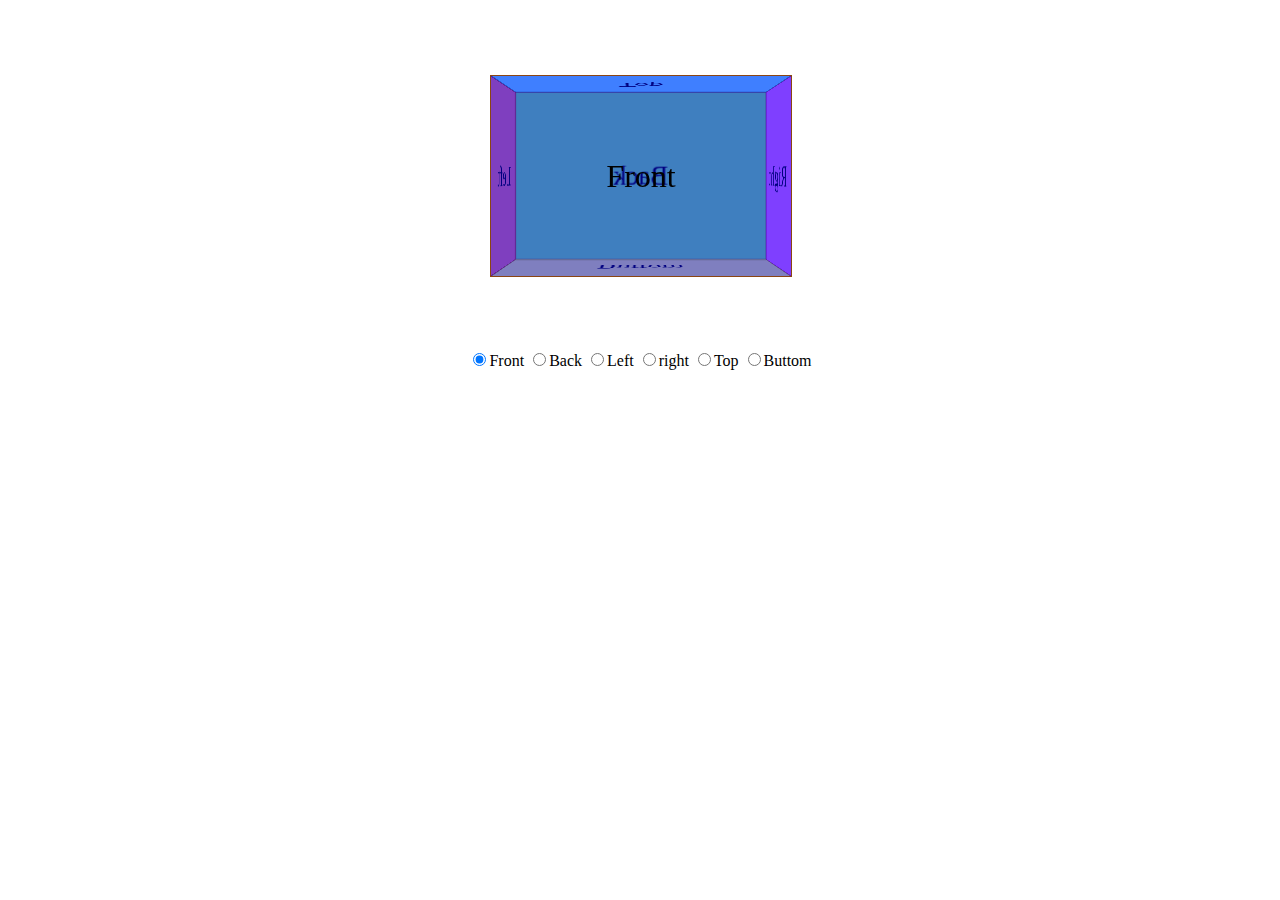
<file: box.html>
<!DOCTYPE html>
<html lang="en">
<head>
    <meta charset="UTF-8">
    <meta http-equiv="X-UA-Compatible" content="IE=edge">
    <meta name="viewport" content="width=device-width, initial-scale=1.0">
    <title>Box-Animation</title>
        <link rel="shortcut icon" href="favicon.png" type="image/x-icon">
    <link rel="stylesheet" href="box.css">
</head>
<body>
    <div class="container">
            <div class="box">
                <div class=" box-face box-face-front">Front</div>
                <div class=" box-face box-face-back">Back</div>
                <div class=" box-face box-face-left">Left</div>
                <div class=" box-face box-face-right">Right</div>
                <div class=" box-face box-face-top">Top</div>
                <div class=" box-face box-face-buttom">Buttom</div>
            </div>
    </div>
    <div class="radio-group">
        <label for="box1">
            <input type="radio" name="box-select" id="box1" value="front" checked>Front
        </label>
        <label for="box2">
            <input type="radio" name="box-select" id="box2" value="back">Back
        </label>
        <label for="box3">
            <input type="radio" name="box-select" id="box3" value="left">Left
        </label>
        <label for="box4">
            <input type="radio" name="box-select" id="box4"value="right">right
        <label for="box5">
            <input type="radio" name="box-select" id="box5" value="top">Top
        </label> 
        <label for="box6">
            <input type="radio" name="box-select" id="box6" value="buttom">Buttom
        </label>
    </div>
       <script src="box.js">
       </script>
</body>
</html>
</file>
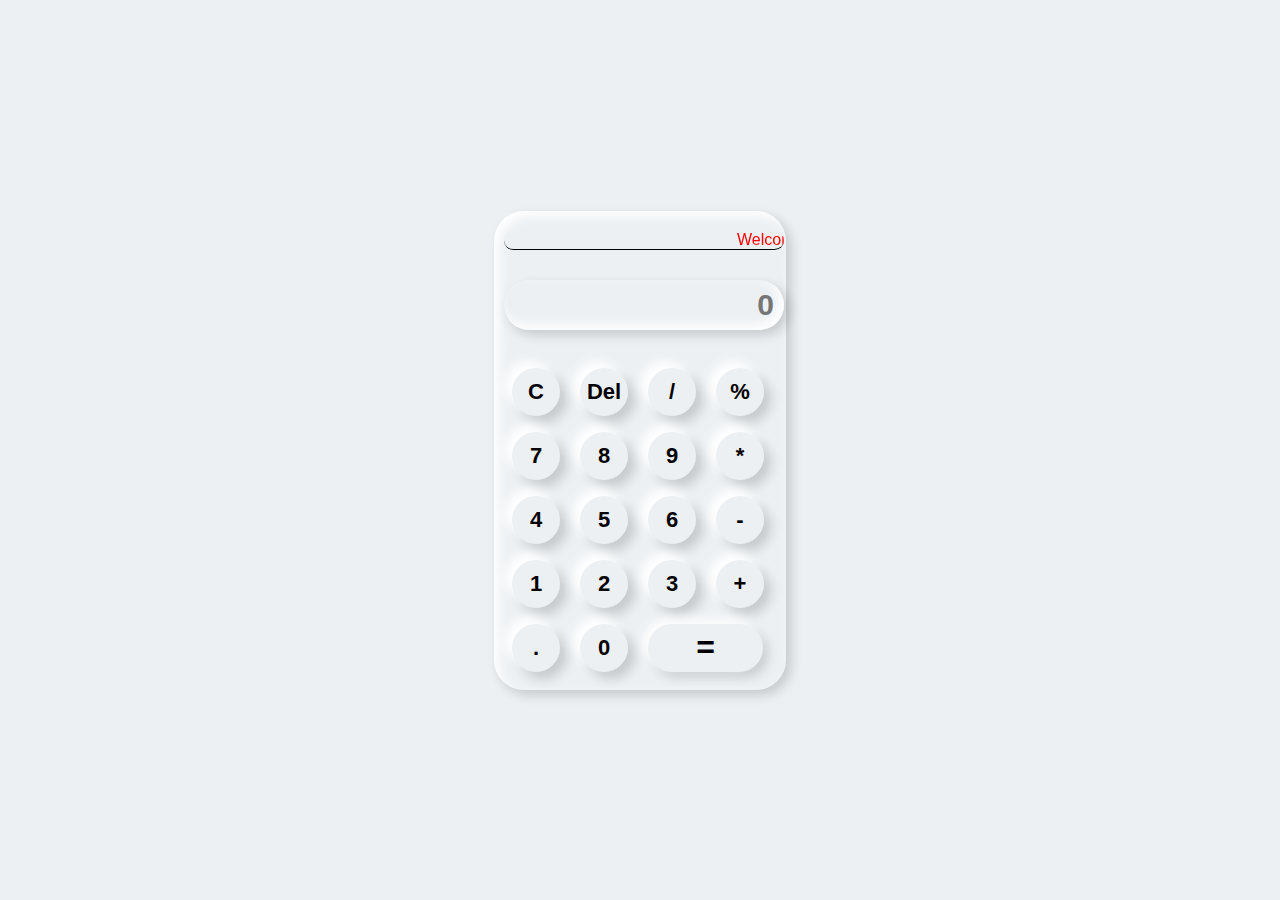
<file: calculater.html>
<!DOCTYPE html>
<html lang="en">

<head>
    <meta charset="UTF-8">
    <meta http-equiv="X-UA-Compatible" content="IE=edge">
    <meta name="viewport" content="width=device-width, initial-scale=1.0">
    <title>calculater</title>
        <link rel="shortcut icon" href="favicon.png" type="image/x-icon">
    <link rel="stylesheet" href="calculater.css">
</head>
<body>

     <div class="container">
        <div class="calculater">
            <marquee scrollamount="" direction="left" width="280px">
                Welcome-I am Calculater</marquee>
            <input type="text" placeholder="0" id="output-screen">
            <button onclick="Clear()">C</button>
            <button onclick="del()">Del</button>
            <button onclick="display('/')">/</button>
            <button onclick="display('%')">%</button>
            <button onclick="display('7')">7</button>
            <button onclick="display('8')">8</button>
            <button onclick="display('9')">9</button>
            <button onclick="display('*')">*</button>
            <button onclick="display('4')">4</button>
            <button onclick="display('5')">5</button>
            <button onclick="display('6')">6</button>
            <button onclick="display('-')">-</button>
            <button onclick="display('1')">1</button>
            <button onclick="display('2')">2</button>
            <button onclick="display('3')">3</button>
            <button onclick="display('+')">+</button>
            <button onclick="display('.')">.</button>
            <button onclick="display('0')">0</button>
            <button onclick="calculate()" class="equal">=</button>
        </div>
    </div>
    <script src="calculater.js"></script>
</body>

</html>
</file>
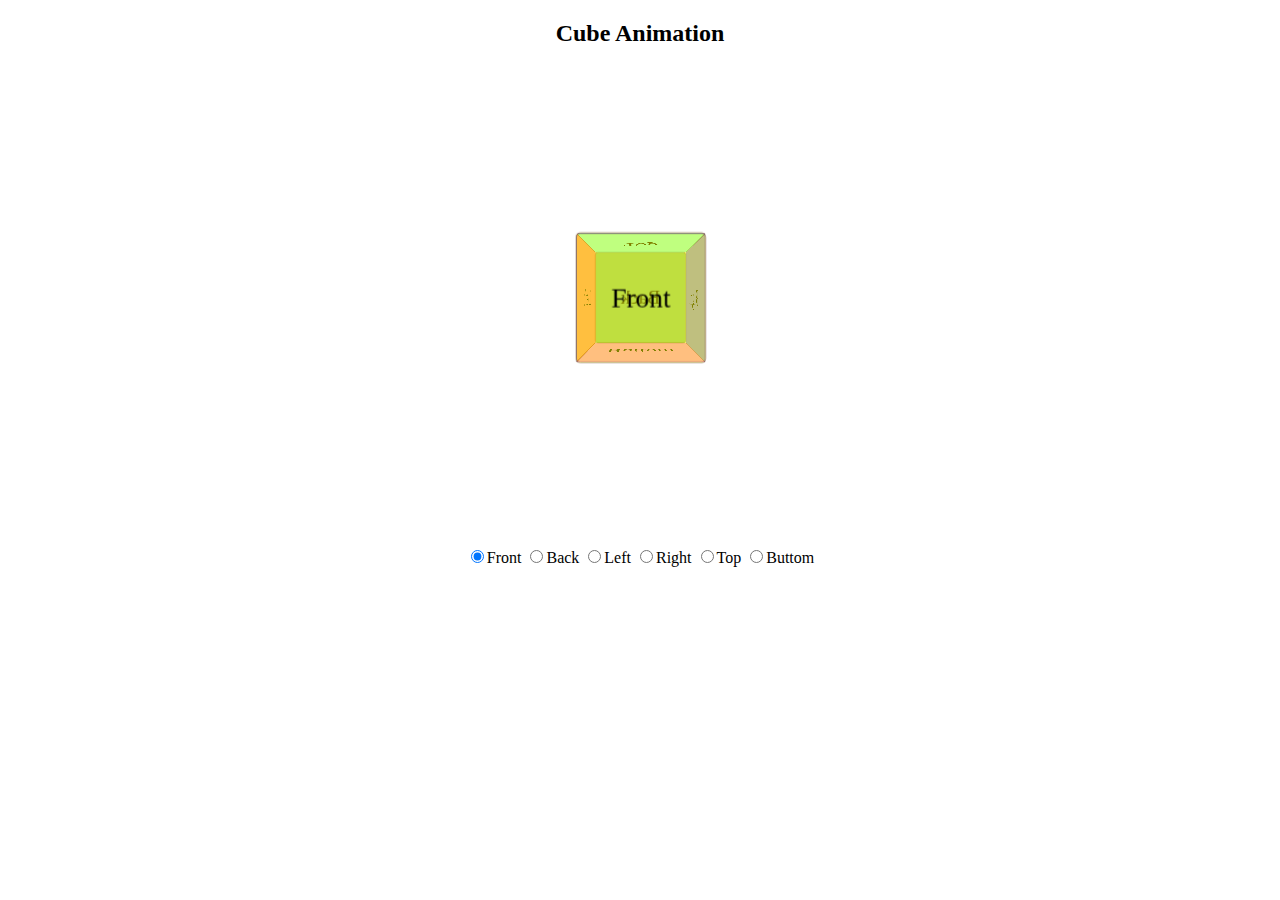
<file: cube.html>
<!DOCTYPE html>
<html lang="en">

<head>
    <meta charset="UTF-8">
    <meta name="viewport" content="width=device-width, initial-scale=1.0">
    <title>Animation-Cube</title>
        <link rel="shortcut icon" href="favicon.png" type="image/x-icon">

    <link rel="stylesheet" href="cube.css">
</head>

<body>
    <h2>Cube Animation</h2>
    <div class="container">
        <div class="cube">
            <div class="cube-face cube-face-front">Front</div>
            <div class="cube-face cube-face-back">Back</div>
            <div class="cube-face cube-face-left">Left</div>
            <div class="cube-face cube-face-right">Right</div>
            <div class="cube-face cube-face-top">Top</div>
            <div class="cube-face cube-face-buttom">Buttom</div>
        </div>
    </div>
    <div class="readio-Group">
        <label for="cube-selfradio1">
            <input type="radio" name="rotate" id="cube-selfradio1" value="front" checked>Front 
        <label for="cube-selfradio2">
            <input type="radio" name="rotate" id="cube-selfradio2" value="back">Back 
        <label for="cube-selfradio3">
            <input type="radio" name="rotate" id="cube-selfradio3" value="left">Left 
        <label for="cube-selfradio4">
            <input type="radio" name="rotate" id="cube-selfradio4" value="right">Right 
        <label for="cube-selfradio5">
            <input type="radio" name="rotate" id="cube-selfradio5" value="top">Top 
        <label for="cube-selfradio6">
            <input type="radio" name="rotate" id="cube-selfradio6" value="buttom">Buttom 
    </div>

    <script src="cube.js"></script>
</body>

</html>
</file>
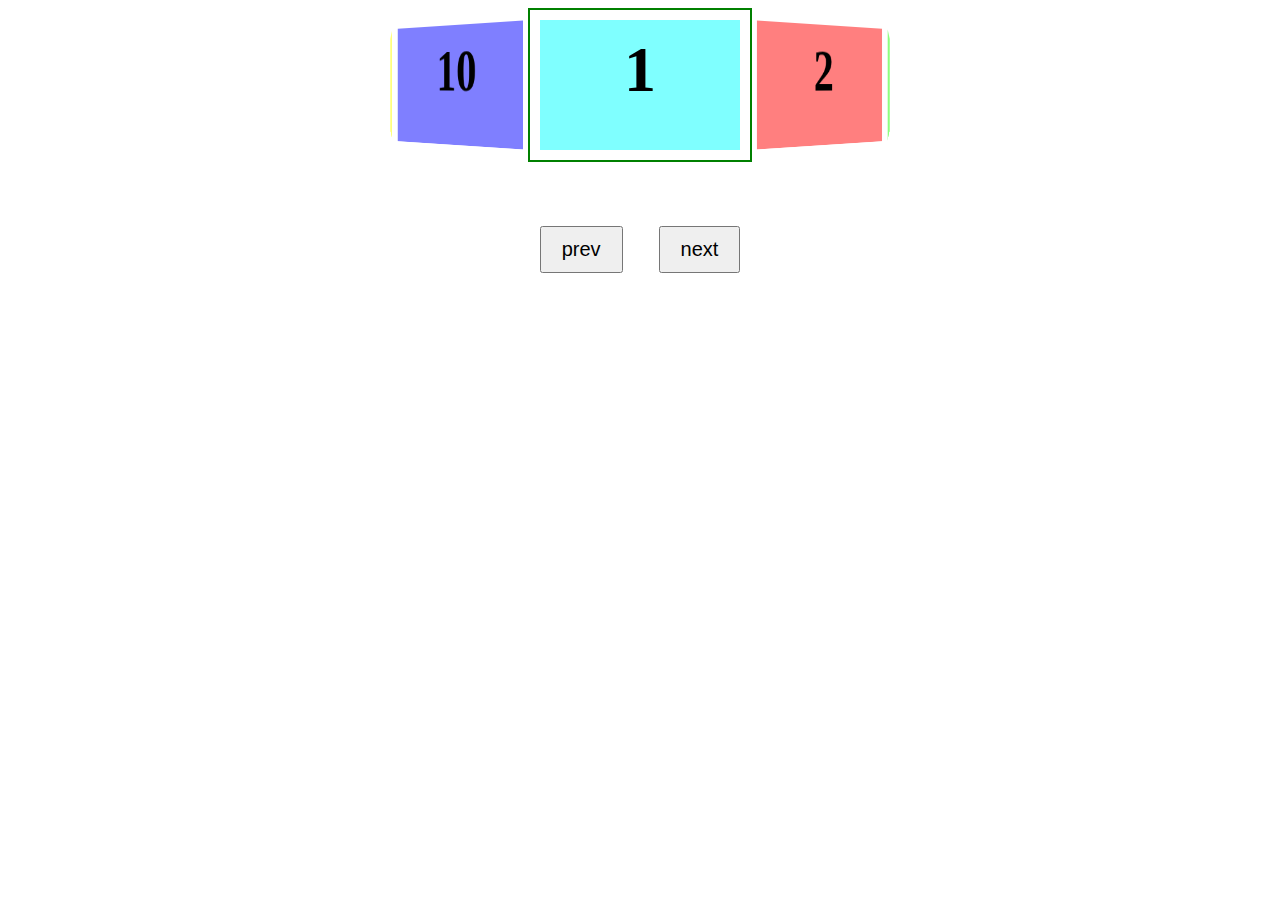
<file: slide.html>
<!DOCTYPE html>
<html lang="en">

<head>
    <meta charset="UTF-8">
    <meta name="viewport" content="width=device-width, initial-scale=1.0">
    <title>Slide</title>
    <link rel="shortcut icon" href="favicon.png" type="image/x-icon">
    <link rel="stylesheet" href="slide.css">
</head>

<body>
    <div class="container">
        <div class="slide">
            <div class="slide-box slide-box1" checked>1</div>
            <div class="slide-box slide-box2">2</div>
            <div class="slide-box slide-box3">3</div>
            <div class="slide-box slide-box4">4</div>
            <div class="slide-box slide-box5">5</div>
            <div class="slide-box slide-box6">6</div>
            <div class="slide-box slide-box7">7</div>
            <div class="slide-box slide-box8">8</div>
            <div class="slide-box slide-box9">9</div>
            <div class="slide-box slide-box10">10</div>
        </div>
    </div>
    <div class="action">
        <button class="pre">prev</button>
        <button class="next">next</button>
    </div>
    <script src="slide.js"></script>
</body>

</html>
</file>
<file: box.css>
.container{
    height: 200px;
    width: 300px;
    margin: 75px auto;
    perspective: 500px;
}
.box{
    position: relative;
    height: 100%;
    width: 100%;
    transform-style: preserve-3d;
    transition: transform 1s;
    transform: translateZ(-50px);
    backface-visibility: visible;
}
.box-face{
    position: absolute;
    border: 1px solid saddlebrown;
    width: 100%;
    height: 100%;
    font-size: 2rem;
    line-height: 200px;
    text-align: center;
}
.box-face-front{
    background-color: rgba(0, 0, 255, 0.5);
    transform: rotateY(0deg) translateZ(50px);
}
.visible-front{
    transform: translateZ(-50px) rotateY(0deg);
}
.box-face-back{
    background-color: rgba(0, 255, 0, 0.5);
    transform: rotateY(180deg) translateZ(50px);
}
.visible-back{
    transform: translateZ(-50px) rotateY(-180deg);
}
.box-face-left{
    height: 200px;
    width: 100px;
    left: 100px;
    background-color: rgba(255, 0, 0, 0.5);
    transform: rotateY(-90deg) translateZ(150px);
}
.visible-left{
    transform: translateZ(-150px) rotateY(90deg);
}
.box-face-right{
    height: 200px;
    width: 100px;
    left: 100px;
    background-color: rgba(255, 0, 255, 0.5);
    transform: rotateY(90deg) translateZ(150px);
}
.visible-right{
    transform: translateZ(-150px) rotateY(-90deg);
}
.box-face-top{
    height: 100px;
    width: 300px;
    top: 50px;
    line-height: 100px;
    background-color: rgba(0, 255, 255, 0.5);
    transform: rotateX(90deg) translateZ(100px);
}
.visible-top{
    transform: translateZ(-100px) rotateX(-90deg);
}
.box-face-buttom{
    height: 100px;
    width: 300px;
    top: 50px;
    line-height: 100px;
    background-color: rgba(255, 255, 0, 0.5);
    transform: rotateX(-90deg) translateZ(100px);
}
.visible-buttom{
    transform: translateZ(-100px) rotateX(90deg);
}

.radio-group{
    text-align: center;
}
</file>
<file: calculater.css>
*
{
    margin: 0;
    padding: 0;
    box-sizing: border-box;
    background-color: #ecf0f3;
    font-family: sans-serif;
    outline: none;
}

body
{
    display: flex;
    min-height: 100vh;
    min-width: 100%;
}

.container
{
    height: 100vh;
    width: 100%;
    display: flex;
    justify-content: center;
    align-items: center;
}

.calculater
{
    background-color: #ecf0f3;
    padding: 10px;
    border-radius: 30px;
    box-shadow: inset 5px 5px 12px #ffffff,
        5px 5px 12px rgba(0, 0, 0, .16);
    display: grid;
    grid-template-columns: repeat(4, 68px);
}

input
{
    grid-column: span 4;
    height: 50px;
    width: 280px;
    background-color: #ecf0f3;
    box-shadow: inset -5px -5px 12px #ffffff,
        5px 5px 12px rgba(0, 0, 0, .16);
    border: none;
    border-radius: 30px;
    color: rgba(70, 70, 70, .7);
    font-size: 30px;
    font-weight: bold;
    text-align: end;
    margin: auto;
    margin-top: 20px;
    margin-bottom: 30px;
    padding: 10px;
}

button
{
    height: 48px;
    width: 48px;
    background-color: #ecf0f3;
    box-shadow: -7px -7px 12px #ffffff,
        7px 7px 12px rgba(0, 0, 0, .16);
    border: none;
    border-radius: 50%;
    margin: 8px;
    font-size: 22px;
    font-weight: bold;
    align-items: center;
}

button:active
{
    color: red;
    font-size: 27px;
}

.equal
{
    font-size: 32px;
    width: 115px;
    border-radius: 40px;
    background-color: #ecf0f3;
    box-shadow: -5px -5px 12px #ffffff,
        5px 5px 12px rgba(0, 0, 0, .16);
}

.equal:active
{
    color: blue;
    font-size: 48px;
    text-align: center;
}

/* .names
{
    font-style: normal;
    font-family: cursive;
    position: absolute;
    background: none;
    margin: 0;
} */

marquee
{
    color: red;
    margin: 10px 2px 10px 0px;
    background-color: #ecf0f3;
    align-items: center;
    justify-content: center;
    border-radius: 10px;
    border-bottom: 1px solid black;
    text-overflow: clip;
}
</file>
<file: cube.css>
.container {
    height: 300px;
    width: 300px;
    margin: 100px auto;
    perspective: 300px;
}

.cube {
    height: 100%;
    width: 100%;
    position: relative;
    transform-style: preserve-3d;
    transition: transform 1s;
    transform: translateZ(-550px);
    transform-style: transform 2s;
}

.cube-face {
    border: 2px solid rgb(128, 92, 92);
    border-radius: 10px;
    width: 100%;
    height: 100%;
    position: absolute;
    font-size: 4rem;
    line-height: 300px;
    text-align: center;
    backface-visibility: zz;
}

.cube-face-front {
    background-color: rgba(255, 255, 0, 0.5);
    transform: rotateY(0deg) translateZ(150px);
}
.show-front {
    transform: translateZ(-150px) rotateY(0deg);
}

.cube-face-back {
    background-color: rgba(0, 128, 0, 0.5);
    transform: rotateY(180deg) translateZ(150px);
}
.show-back {
    transform: translateZ(-150px) rotateY(180deg);
}
.cube-face-left {
    background-color: rgba(255, 0, 0, 0.5);
    transform: rotateY(-90deg) translateZ(150px);
}
.show-left {
    transform: translateZ(-150px) rotateY(90deg);
}

.cube-face-right {
    background-color: rgba(0, 0, 255, 0.5);
    transform: rotateY(90deg) translateZ(150px);
}
.show-right {
    transform: translateZ(-150px) rotateY(-90deg);
}

.cube-face-top {
    background-color: rgba(0, 255, 255, 0.5);
    transform: rotateX(90deg) translateZ(150px);
}
.show-top {
    transform: translateZ(-150px) rotateX(-90deg);
}
.cube-face-buttom {
    background-color: rgba(255, 0, 255, 0.5);
    transform: rotateX(-90deg) translateZ(150px);
}
.show-buttom {
    transform: translateZ(-150px) rotateX(90deg);
}

.readio-Group {
    display: flex;
    text-align: center;
    justify-content: center;
}
h2{
    text-align: center;
}
</file>
<file: slide.css>
.container{
    width: 220px;
    height: 150px;
    perspective: 800px;
    margin: auto;
    border: 2px solid green;
}
.slide{
    position: relative;
    height: 100%;
    width: 100%;
    transform-style: preserve-3d;
    transition: transform 1s;
    transform: translateZ(-338px);
}
.slide-box{
    
    position: absolute;
    width: 200px;
    height: 130px;
    left: 10px;
    top: 10px;
    text-align: center;
    font-size: 4rem;
    font-weight: bold;
    line-height: 100px;
    backface-visibility: hidden;
}
.slide-box1{
    background-color: rgba(0, 255, 255, 0.5);
    transform: rotateY(0deg) translateZ(338px);
}
.move-1{
    transform: translateZ(-338px) rotateY(0deg);
}
.slide-box2{
    background-color: rgba(255, 0, 0, 0.5);
    transform: rotateY(36deg) translateZ(338px);
}
.move-2{
    transform: translateZ(-338px) rotateY(-36deg);
}
.slide-box3{
    background-color: rgba(30, 255, 0, 0.5);
    transform: rotateY(72deg) translateZ(338px);
}
.move-3{
    transform: translateZ(-338px) rotateY(-72deg);
}
.slide-box4{
    background-color: rgba(255, 255, 0, 0.5); 
    transform: rotateY(108deg) translateZ(338px);
}
.move-4{
    transform: translateZ(-338px) rotateY(-108deg);
}
.slide-box5{
    background-color: rgba(0, 0, 255, 0.5);
    transform: rotateY(144deg) translateZ(338px);
}
.move-5{
    transform: translateZ(-338px) rotateY(-144deg);
}
.slide-box6{
    background-color: rgba(0, 255, 255, 0.5);
    transform: rotateY(180deg) translateZ(338px);
}
.move-6{
    transform: translateZ(-338px) rotateY(-180deg);
}
.slide-box7{
    background-color: rgba(255, 0, 0, 0.5);
    transform: rotateY(216deg) translateZ(338px);
}
.move-7{
    transform: translateZ(-338px) rotateY(-216deg);
}
.slide-box8{
    background-color: rgba(30, 255, 0, 0.5);
    transform: rotateY(252deg) translateZ(338px);
}
.move-8{
    transform: translateZ(-338px) rotateY(-252deg);
}
.slide-box9{
    background-color: rgba(255, 255, 0, 0.5); 
    transform: rotateY(288deg) translateZ(338px);
}.move-9{
    transform: translateZ(-338px) rotateY(-288deg);
}
.slide-box10{
    background-color: rgba(0, 0, 255, 0.5);
    transform: rotateY(324deg) translateZ(338px);
}
.move-10{
    transform: translateZ(-338px) rotateY(-324deg);
}
.action{
    text-align: center;
}
button{
    margin: 4rem 1rem;
    padding: 10px 20px;
    font-size: 20px;
}
</file>
